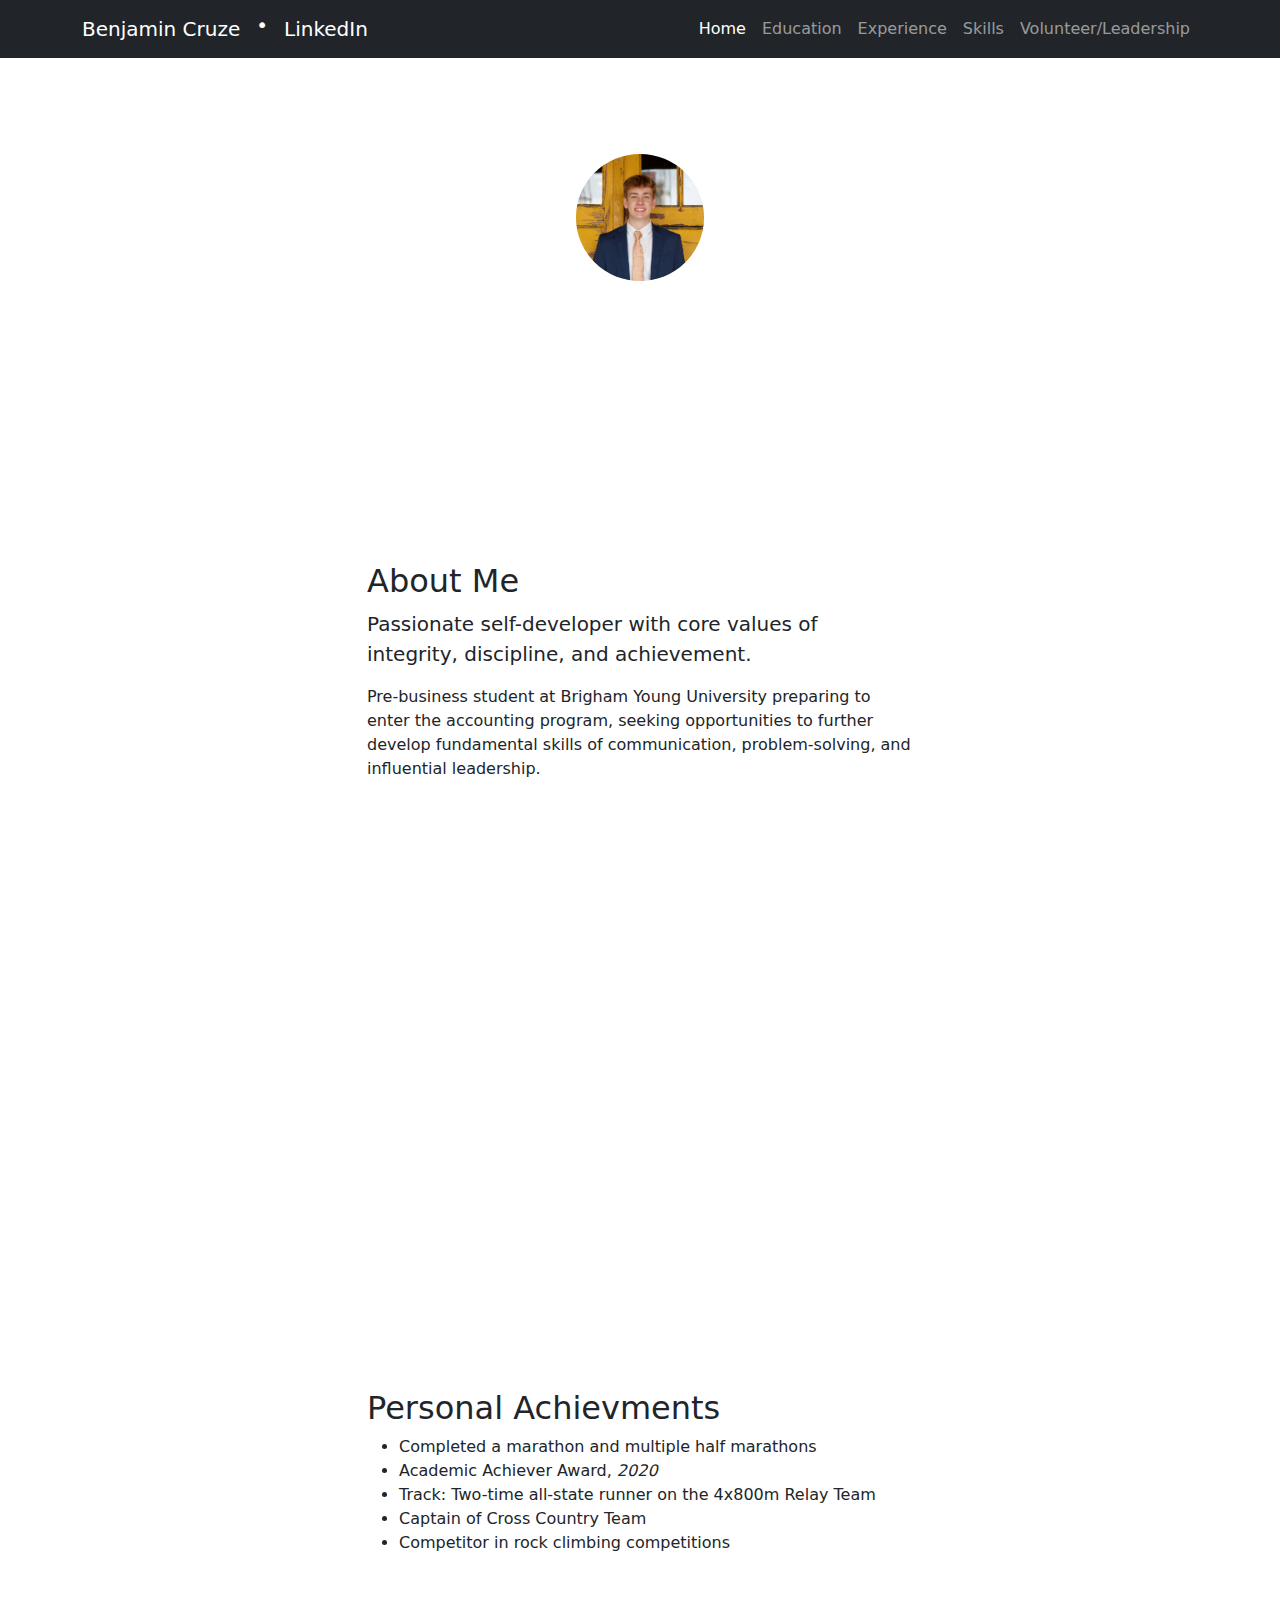
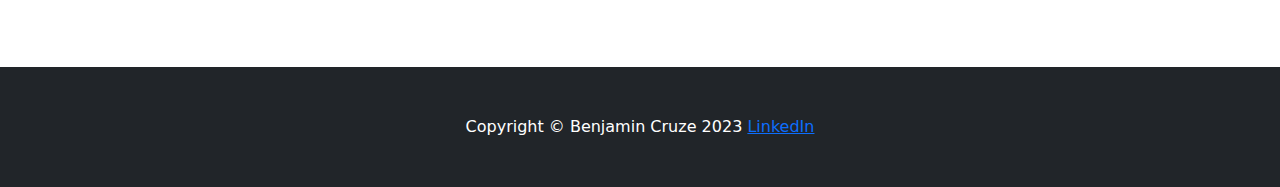
<file: index.html>
<!DOCTYPE html>
<html lang="en">
    <head>
        <meta charset="utf-8" />
        <meta name="viewport" content="width=device-width, initial-scale=1, shrink-to-fit=no" />
        <meta name="description" content="" />
        <meta name="author" content="A resume about Ben Cruze" />
        <title>My Resume</title>
        <!-- Favicon-->
        <link rel="icon" type="image/x-icon" href="assets/favicon.ico" />
        <!-- Core theme CSS (includes Bootstrap)-->
        <link href="css/styles.css" rel="stylesheet" />
    </head>
    <body>
        <!-- Responsive navbar-->
        <nav class="navbar navbar-expand-lg navbar-dark bg-dark">
            <div class="container">
                <a class="navbar-brand" href="index.html">Benjamin Cruze</a><h1 class="navbar-brand">•</h1><a class="navbar-brand" href="https://www.linkedin.com/in/ben-cruze/">LinkedIn</a>
                <button class="navbar-toggler" type="button" data-bs-toggle="collapse" data-bs-target="#navbarSupportedContent" aria-controls="navbarSupportedContent" aria-expanded="false" aria-label="Toggle navigation"><span class="navbar-toggler-icon"></span></button>
                <div class="collapse navbar-collapse" id="navbarSupportedContent">
                    <ul class="navbar-nav ms-auto mb-2 mb-lg-0">
                        <li class="nav-item"><a class="nav-link active" aria-current="page" href="index.html">Home</a></li>
                        <li class="nav-item"><a class="nav-link" href="Education.html">Education</a></li>
                        <li class="nav-item"><a class="nav-link" href="experience.html">Experience</a></li>
                        <li class="nav-item"><a class="nav-link" href="Skills.html">Skills</a></li>
                        <li class="nav-item"><a class="nav-link" href="Volunteer.html">Volunteer/Leadership</a></li>
                    </ul>
                </div>
            </div>
        </nav>
        <!-- Header - set the background image for the header in the line below-->
        <header class="py-5 bg-image-full" style="background-image: url('https://wallpaper-mania.com/wp-content/uploads/2018/09/High_resolution_wallpaper_background_ID_77701591408.jpg')">
            <div class="text-center my-5">
                <img class="img-fluid rounded-circle mb-4" src="pictures/IMG_0929 (1) copy.jpg" alt="Ben Cruze" width="10%"/>
                <h1 class="text-white fs-3 fw-bolder">Benjamin Cruze</h1>
                <p class="text-white-50 mb-0">(865) ***-**** | b********@gmail.com</p>
            </div>
        </header>
        <!-- Content section-->
        <section class="py-5">
            <div class="container my-5">
                <div class="row justify-content-center">
                    <div class="col-lg-6">
                        <h2>About Me</h2>
                        <p class="lead">Passionate self-developer with core values of integrity, discipline, and achievement.</p>
                        <p class="mb-0">Pre-business student at Brigham Young University preparing to enter the accounting program, seeking opportunities to further develop fundamental skills of communication, problem-solving, and influential leadership.</p>
                    </div>
                </div>
            </div>
        </section>
        <!-- Image element - set the background image for the header in the line below-->
        <div class="py-5 bg-image-full" style="background-image: url('https://images.pexels.com/videos/3045163/free-video-3045163.jpg?auto=compress&cs=tinysrgb&dpr=1&w=500')">
            <!-- Put anything you want here! The spacer below with inline CSS is just for demo purposes!-->
            <div style="height: 20rem"></div>
        </div>
        <!-- Content section-->
        <section class="py-5">
            <div class="container my-5">
                <div class="row justify-content-center">
                    <div class="col-lg-6">
                        <h2>Personal Achievments</h2>
                        <ul>
                            <li>Completed a marathon and multiple half marathons</li>
                            <li>Academic Achiever Award, <i>2020</i></li>
                            <li>Track: Two-time all-state runner on the 4x800m Relay Team</li>
                            <li>Captain of Cross Country Team</li>
                            <li>Competitor in rock climbing competitions</li>
                        </ul>
                    </div>
                </div>
            </div>
        </section>
        <!-- Footer-->
        <footer class="py-5 bg-dark">
            <div class="container"><p class="m-0 text-center text-white">Copyright &copy; Benjamin Cruze 2023 <a href="https://www.linkedin.com/in/ben-cruze/">LinkedIn</a></p></div>
        </footer>
        <!-- Bootstrap core JS-->
        <script src="https://cdn.jsdelivr.net/npm/bootstrap@5.2.3/dist/js/bootstrap.bundle.min.js"></script>
        <!-- Core theme JS-->
        <script src="js/scripts.js"></script>
    </body>
</html>
</file>
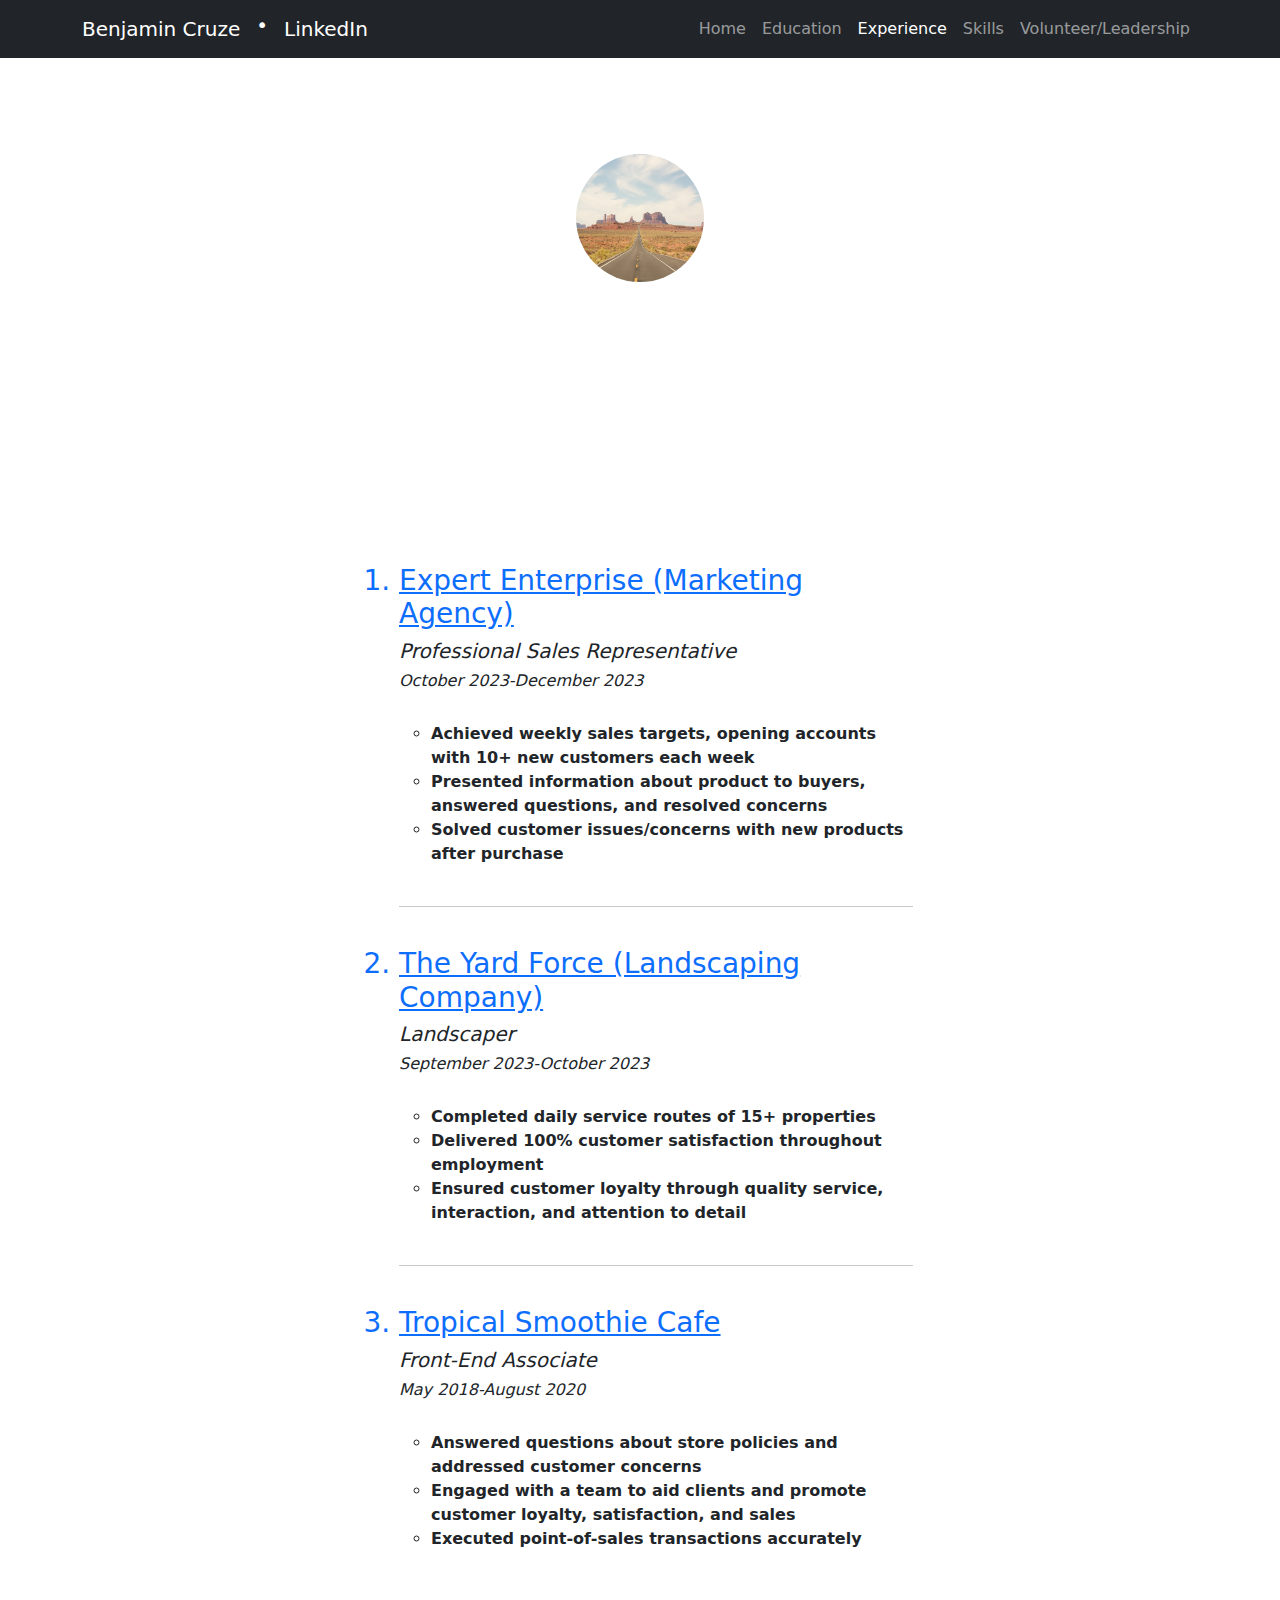
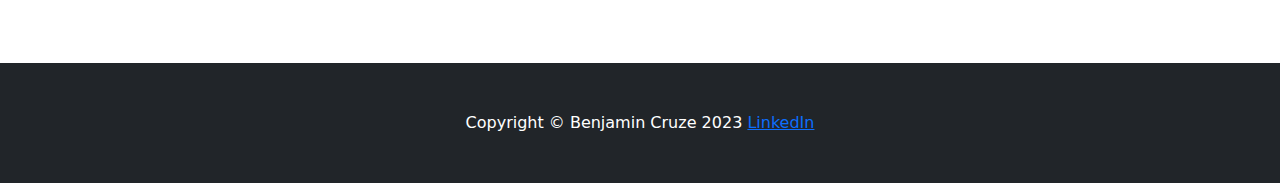
<file: experience.html>
<!DOCTYPE html>
<html lang="en">
    <head>
        <meta charset="utf-8" />
        <meta name="viewport" content="width=device-width, initial-scale=1, shrink-to-fit=no" />
        <meta name="description" content="" />
        <meta name="author" content="A resume about Ben Cruze" />
        <title>My Resume</title>
        <!-- Favicon-->
        <link rel="icon" type="image/x-icon" href="assets/favicon.ico" />
        <!-- Core theme CSS (includes Bootstrap)-->
        <link href="css/styles.css" rel="stylesheet" />
    </head>
    <body>
        <!-- Responsive navbar-->
        <nav class="navbar navbar-expand-lg navbar-dark bg-dark">
            <div class="container">
                <a class="navbar-brand" href="index.html">Benjamin Cruze</a><h1 class="navbar-brand">•</h1><a class="navbar-brand" href="https://www.linkedin.com/in/ben-cruze/">LinkedIn</a>
                <button class="navbar-toggler" type="button" data-bs-toggle="collapse" data-bs-target="#navbarSupportedContent" aria-controls="navbarSupportedContent" aria-expanded="false" aria-label="Toggle navigation"><span class="navbar-toggler-icon"></span></button>
                <div class="collapse navbar-collapse" id="navbarSupportedContent">
                    <ul class="navbar-nav ms-auto mb-2 mb-lg-0">
                        <li class="nav-item"><a class="nav-link" aria-current="page" href="index.html">Home</a></li>
                        <li class="nav-item"><a class="nav-link" href="Education.html">Education</a></li>
                        <li class="nav-item"><a class="nav-link active" href="experience.html">Experience</a></li>
                        <li class="nav-item"><a class="nav-link" href="Skills.html">Skills</a></li>
                        <li class="nav-item"><a class="nav-link" href="Volunteer.html">Volunteer/Leadership</a></li>
                    </ul>
                </div>
            </div>
        </nav>
        <!-- Header - set the background image for the header in the line below-->
        <header class="py-5 bg-image-full" style="background-image: url('https://wallpaper-mania.com/wp-content/uploads/2018/09/High_resolution_wallpaper_background_ID_77701591408.jpg')">
            <div class="text-center my-5">
                <img class="img-fluid rounded-circle mb-4" src="pictures/IMG_4173.jpg" alt="Monument Valley" width="10%"/>
                <h1 class="text-white fs-3 fw-bolder">Experience</h1>
                <p class="text-white-50 mb-0">Here is a list of the work experience I have had so far.</p>
            </div>
        </header>
        <!-- Content section-->
        <section class="py-5">
            <div class="container my-5">
                <div class="row justify-content-center">
                    <div class="col-lg-6">
                        <ol>
                            <a href="https://expertenterpriseutah.com/" target="_blank"><h3><li>Expert Enterprise (Marketing Agency)</h3></li></a>
                            <h5><i>Professional Sales Representative</i></h5>
                            <h6><i>October 2023-December 2023</i></h6>
                            <br>
                            <ul>
                                <li><b>Achieved weekly sales targets, opening accounts with 10+ new customers each week</b></li>
                                <li><b>Presented information about product to buyers, answered questions, and resolved concerns</b></li>
                                <li><b>Solved customer issues/concerns with new products after purchase</b></li>
                            </ul>
                            <br><hr><br>
                            <a href="https://theyardforce.com/" target="_blank"><h3><li>The Yard Force (Landscaping Company)</h3></li></a>
                            <h5><i>Landscaper</i></h5>
                            <h6><i>September 2023-October 2023</i></h6>
                            <br>
                            <ul>
                                <li><b>Completed daily service routes of 15+ properties</b></li>
                                <li><b>Delivered 100% customer satisfaction throughout employment</b></li>
                                <li><b>Ensured customer loyalty through quality service, interaction, and attention to detail</b></li>
                            </ul>
                            <br><hr><br>
                            <a href="https://www.tropicalsmoothiecafe.com/" target="_blank"><h3><li>Tropical Smoothie Cafe</h3></li></a>
                            <h5><i>Front-End Associate</i></h5>
                            <h6><i>May 2018-August 2020</i></h6>
                            <br>
                            <ul>
                                <li><b>Answered questions about store policies and addressed customer concerns</b></li>
                                <li><b>Engaged with a team to aid clients and promote customer loyalty, satisfaction, and sales</b></li>
                                <li><b>Executed point-of-sales transactions accurately</b></li>
                            </ul>
                        </ol>
                    </div>
                </div>
            </div>
        </section>
        <!-- Footer-->
        <footer class="py-5 bg-dark">
            <div class="container"><p class="m-0 text-center text-white">Copyright &copy; Benjamin Cruze 2023 <a href="https://www.linkedin.com/in/ben-cruze/">LinkedIn</a></p></div>
        </footer>
        <!-- Bootstrap core JS-->
        <script src="https://cdn.jsdelivr.net/npm/bootstrap@5.2.3/dist/js/bootstrap.bundle.min.js"></script>
        <!-- Core theme JS-->
        <script src="js/scripts.js"></script>
    </body>
</html>
</file>
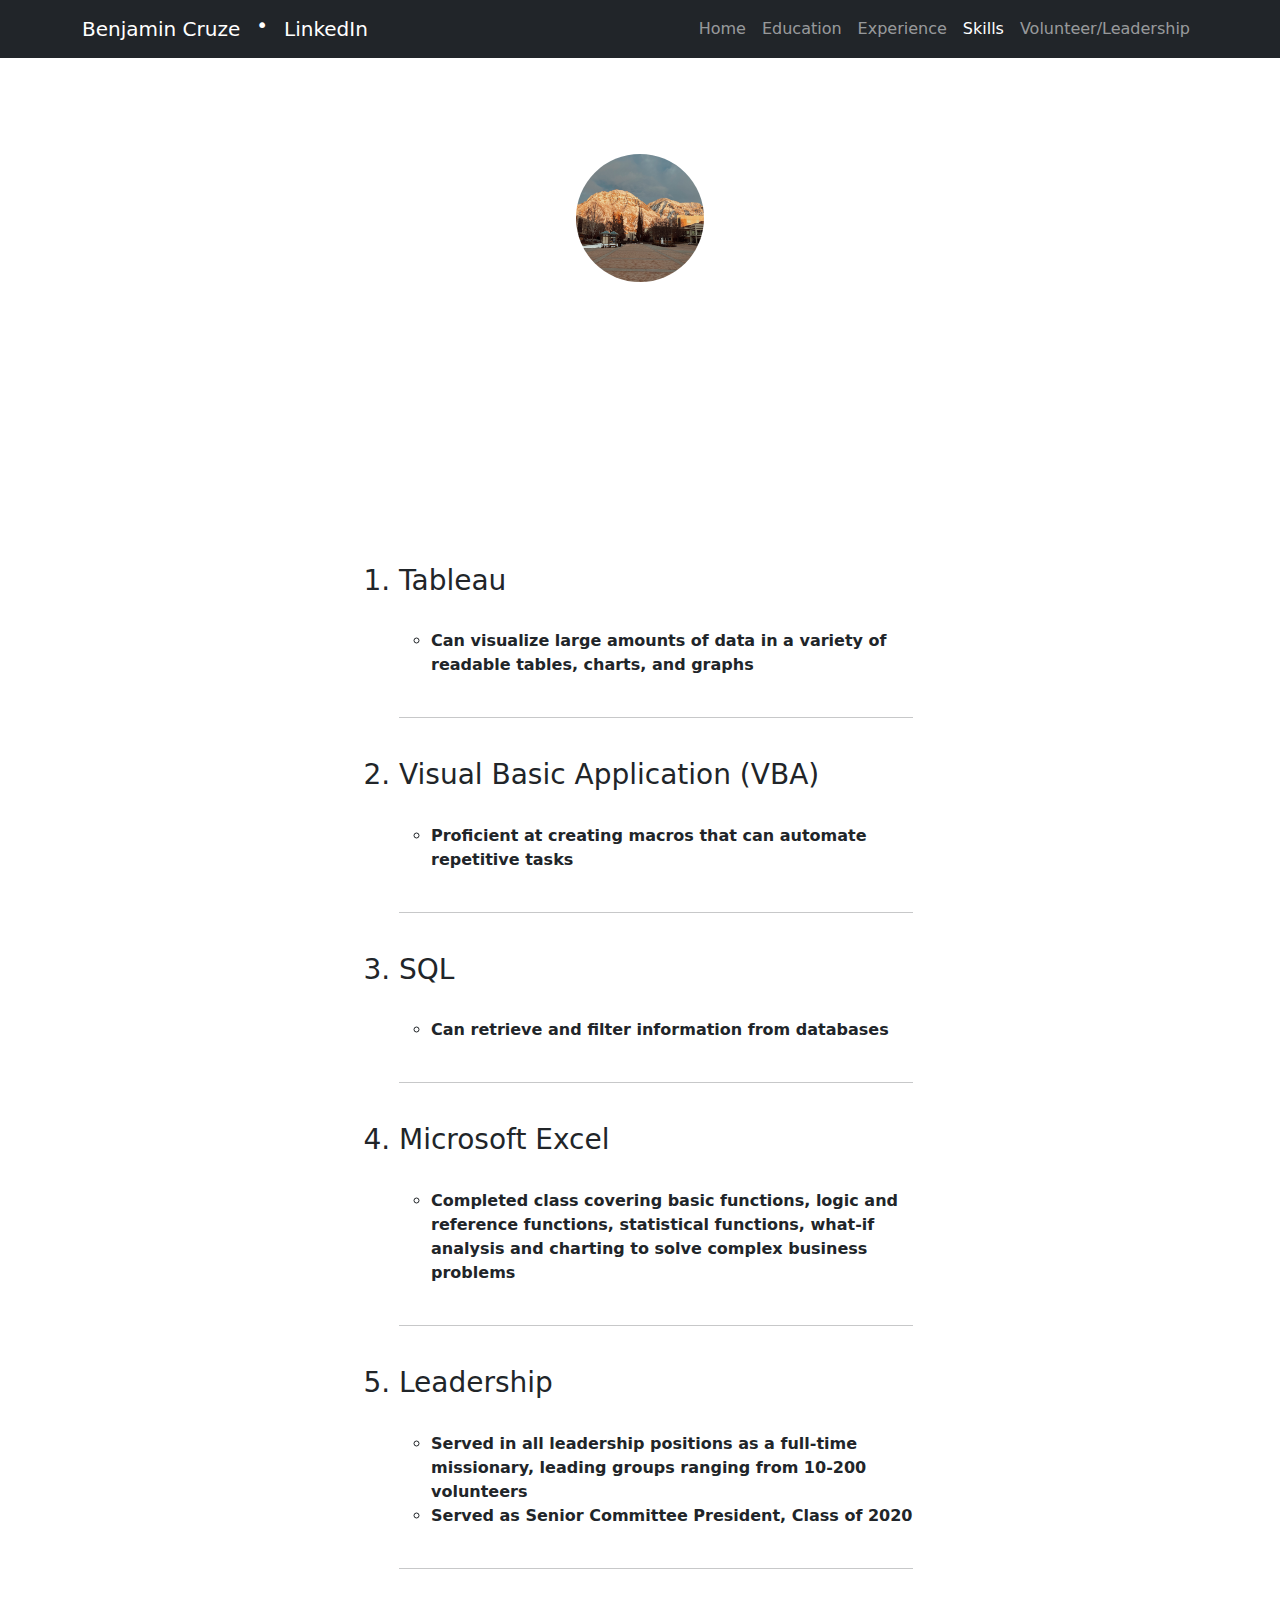
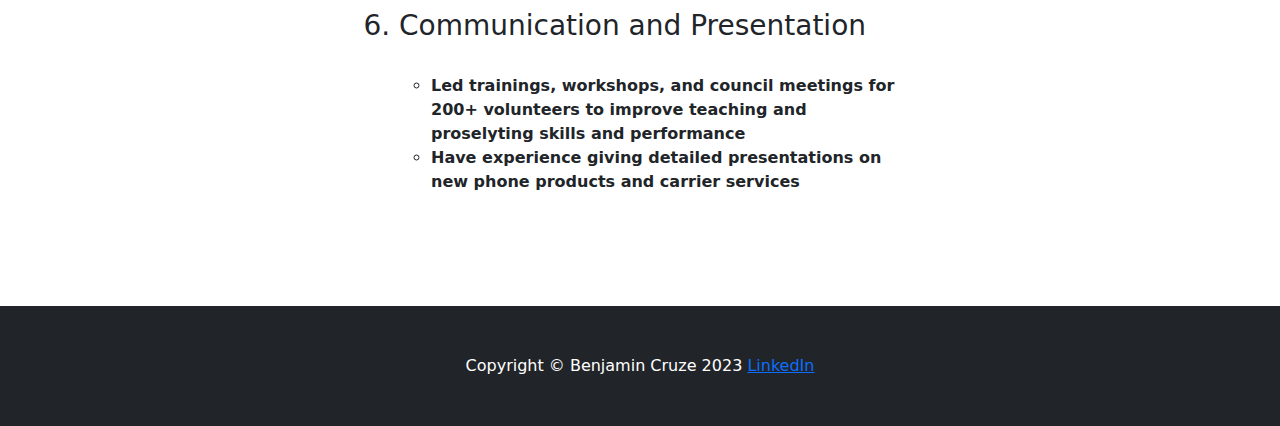
<file: Skills.html>
<!DOCTYPE html>
<html lang="en">
    <head>
        <meta charset="utf-8" />
        <meta name="viewport" content="width=device-width, initial-scale=1, shrink-to-fit=no" />
        <meta name="description" content="" />
        <meta name="author" content="A resume about Ben Cruze" />
        <title>My Resume</title>
        <!-- Favicon-->
        <link rel="icon" type="image/x-icon" href="assets/favicon.ico" />
        <!-- Core theme CSS (includes Bootstrap)-->
        <link href="css/styles.css" rel="stylesheet" />
    </head>
    <body>
        <!-- Responsive navbar-->
        <nav class="navbar navbar-expand-lg navbar-dark bg-dark">
            <div class="container">
                <a class="navbar-brand" href="index.html">Benjamin Cruze</a><h1 class="navbar-brand">•</h1><a class="navbar-brand" href="https://www.linkedin.com/in/ben-cruze/">LinkedIn</a>
                <button class="navbar-toggler" type="button" data-bs-toggle="collapse" data-bs-target="#navbarSupportedContent" aria-controls="navbarSupportedContent" aria-expanded="false" aria-label="Toggle navigation"><span class="navbar-toggler-icon"></span></button>
                <div class="collapse navbar-collapse" id="navbarSupportedContent">
                    <ul class="navbar-nav ms-auto mb-2 mb-lg-0">
                        <li class="nav-item"><a class="nav-link" aria-current="page" href="index.html">Home</a></li>
                        <li class="nav-item"><a class="nav-link" href="Education.html">Education</a></li>
                        <li class="nav-item"><a class="nav-link" href="experience.html">Experience</a></li>
                        <li class="nav-item"><a class="nav-link active" href="Skills.html">Skills</a></li>
                        <li class="nav-item"><a class="nav-link" href="Volunteer.html">Volunteer/Leadership</a></li>


                    </ul>
                </div>
            </div>
        </nav>
        <!-- Header - set the background image for the header in the line below-->
        <header class="py-5 bg-image-full" style="background-image: url('https://wallpaper-mania.com/wp-content/uploads/2018/09/High_resolution_wallpaper_background_ID_77701591408.jpg')">
            <div class="text-center my-5">
                <img class="img-fluid rounded-circle mb-4" src="pictures/IMG_0373.jpg" alt="BYU Mountains" width="10%"/>
                <h1 class="text-white fs-3 fw-bolder">Skills</h1>
                <p class="text-white-50 mb-0">Through my education, volunteer, and work experience, I have acquired relevant, useful skills.</p>
            </div>
        </header>
        <!-- Content section-->
        <section class="py-5">
            <div class="container my-5">
                <div class="row justify-content-center">
                    <div class="col-lg-6">
                        <ol>
                            <h3><li>Tableau</h3></li>
                            <!--<h5><i></i></h5>
                            <h6><i></i></h6>-->
                            <br>
                            <ul>
                                <li><b>Can visualize large amounts of data in a variety of readable tables, charts, and graphs</b></li>
                            </ul>
                            <br><hr><br>
                            <h3><li>Visual Basic Application (VBA)</h3></li>
                            <br>
                            <ul>
                                <li><b>Proficient at creating macros that can automate repetitive tasks</b></li>
                            </ul>
                            <br><hr><br>
                            <h3><li>SQL</h3></li>
                            <br>
                            <ul>
                                <li><b>Can retrieve and filter information from databases</b></li>
                            </ul>
                            <br><hr><br>
                            <h3><li>Microsoft Excel</h3></li>
                            <br>
                            <ul>
                                <li><b>Completed class covering basic functions, logic and reference functions, statistical functions, what-if analysis and charting to solve complex business problems</b></li>
                            </ul>
                            <br><hr><br>
                            <h3><li>Leadership</h3></li>
                            <br>
                            <ul>
                                <li><b>Served in all leadership positions as a full-time missionary, leading groups ranging from 10-200 volunteers</b></li>
                                <li><b>Served as Senior Committee President, Class of 2020</b></li>
                            </ul>
                            <br><hr><br>
                            <h3><li>Communication and Presentation</h3></li>
                            <br>
                            <ul>
                                <li><b>Led trainings, workshops, and council meetings for 200+ volunteers to improve teaching and proselyting skills and performance</b></li>
                                <li><b>Have experience giving detailed presentations on new phone products and carrier services</b></li>
                            </ul>
                        </ol>
                    </div>
                </div>
            </div>
        </section>
        <!-- Footer-->
        <footer class="py-5 bg-dark">
            <div class="container"><p class="m-0 text-center text-white">Copyright &copy; Benjamin Cruze 2023 <a href="https://www.linkedin.com/in/ben-cruze/">LinkedIn</a></p></div>
        </footer>
        <!-- Bootstrap core JS-->
        <script src="https://cdn.jsdelivr.net/npm/bootstrap@5.2.3/dist/js/bootstrap.bundle.min.js"></script>
        <!-- Core theme JS-->
        <script src="js/scripts.js"></script>
    </body>
</html>
</file>
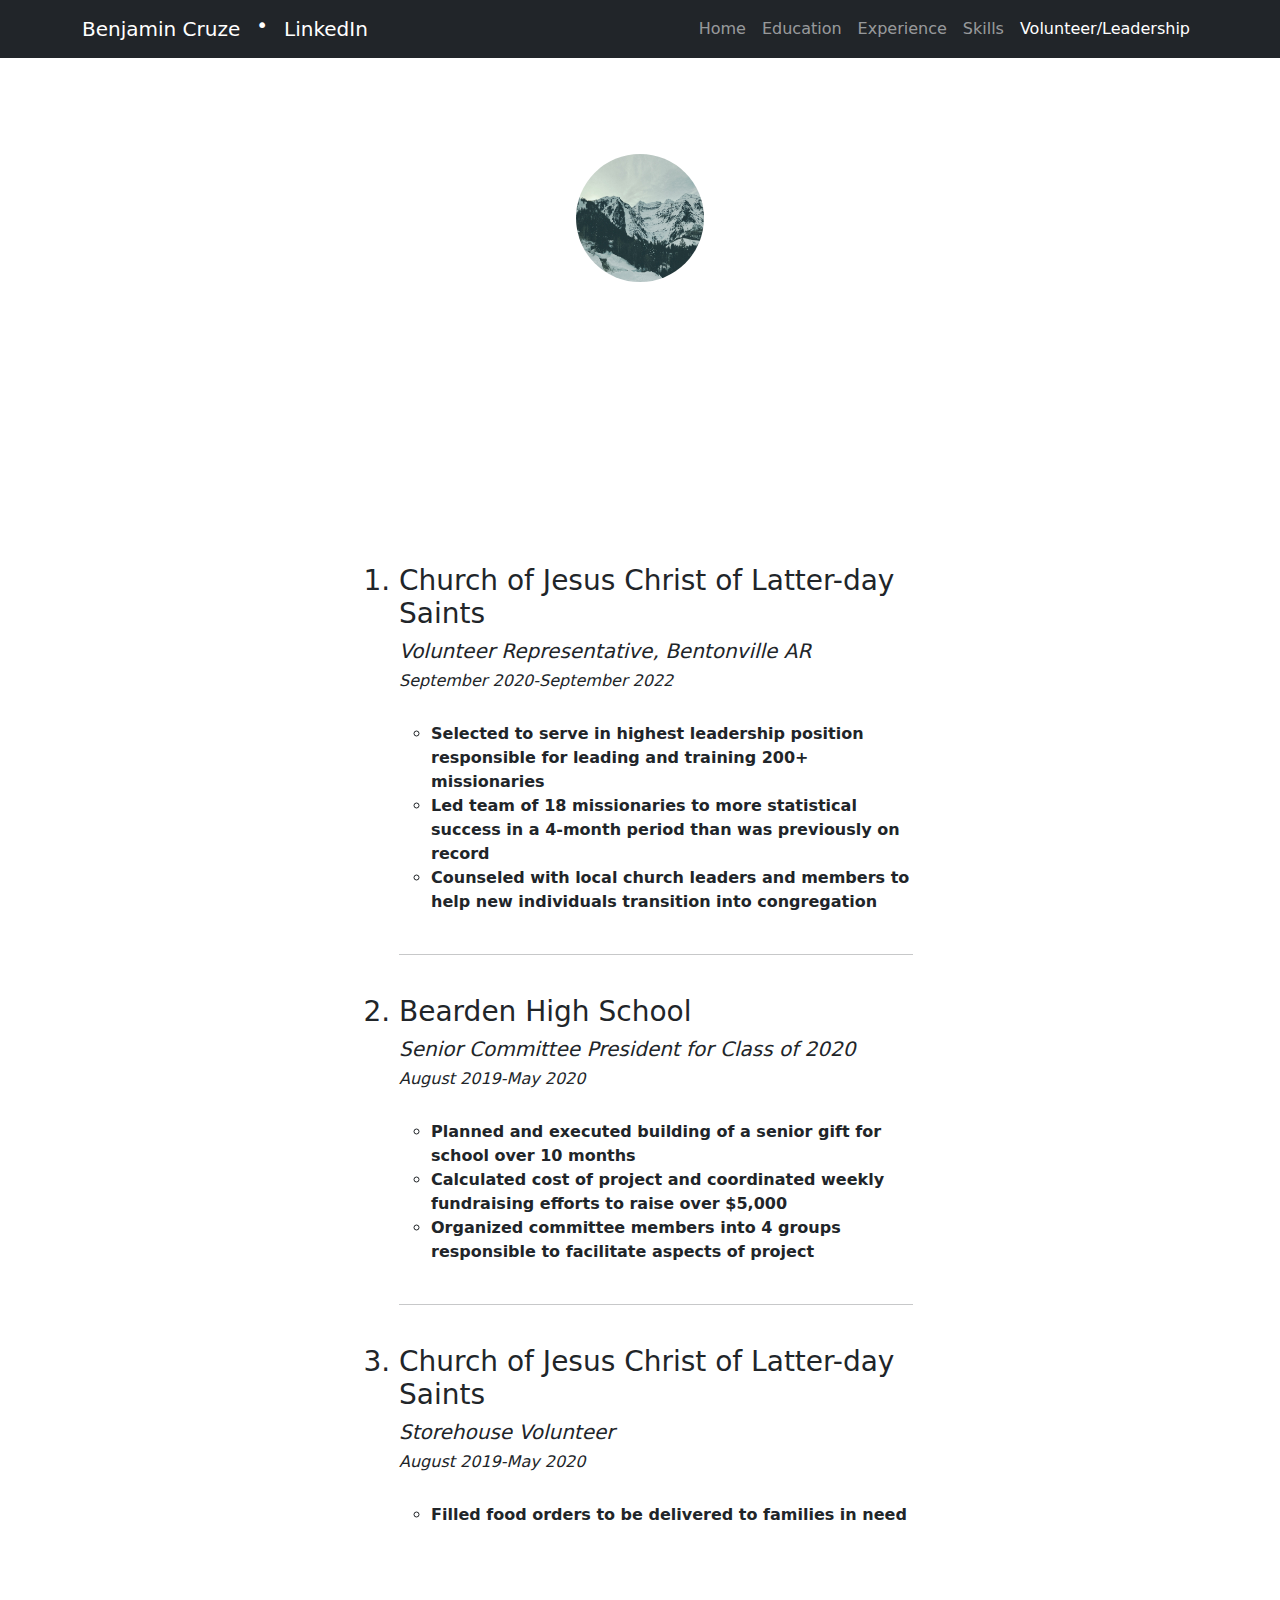
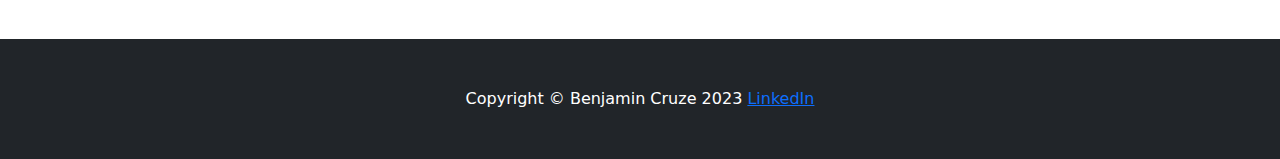
<file: Volunteer.html>
<!DOCTYPE html>
<html lang="en">
    <head>
        <meta charset="utf-8" />
        <meta name="viewport" content="width=device-width, initial-scale=1, shrink-to-fit=no" />
        <meta name="description" content="" />
        <meta name="author" content="A resume about Ben Cruze" />
        <title>My Resume</title>
        <!-- Favicon-->
        <link rel="icon" type="image/x-icon" href="assets/favicon.ico" />
        <!-- Core theme CSS (includes Bootstrap)-->
        <link href="css/styles.css" rel="stylesheet" />
    </head>
    <body>
        <!-- Responsive navbar-->
        <nav class="navbar navbar-expand-lg navbar-dark bg-dark">
            <div class="container">
                <a class="navbar-brand" href="index.html">Benjamin Cruze</a><h1 class="navbar-brand">•</h1><a class="navbar-brand" href="https://www.linkedin.com/in/ben-cruze/">LinkedIn</a>
                <button class="navbar-toggler" type="button" data-bs-toggle="collapse" data-bs-target="#navbarSupportedContent" aria-controls="navbarSupportedContent" aria-expanded="false" aria-label="Toggle navigation"><span class="navbar-toggler-icon"></span></button>
                <div class="collapse navbar-collapse" id="navbarSupportedContent">
                    <ul class="navbar-nav ms-auto mb-2 mb-lg-0">
                        <li class="nav-item"><a class="nav-link" aria-current="page" href="index.html">Home</a></li>
                        <li class="nav-item"><a class="nav-link" href="Education.html">Education</a></li>
                        <li class="nav-item"><a class="nav-link" href="experience.html">Experience</a></li>
                        <li class="nav-item"><a class="nav-link" href="Skills.html">Skills</a></li>
                        <li class="nav-item"><a class="nav-link active" href="Volunteer.html">Volunteer/Leadership</a></li>

                    </ul>
                </div>
            </div>
        </nav>
        <!-- Header - set the background image for the header in the line below-->
        <header class="py-5 bg-image-full" style="background-image: url('https://wallpaper-mania.com/wp-content/uploads/2018/09/High_resolution_wallpaper_background_ID_77701591408.jpg')">
            <div class="text-center my-5">
                <img class="img-fluid rounded-circle mb-4" src="pictures/IMG_0490 copy.JPG" alt="Sundance Resort" width="10%"/>
                <h1 class="text-white fs-3 fw-bolder">Volunteer and Leadership Experience</h1>
                <p class="text-white-50 mb-0">Through leadership and service opportunities, I have gained a love for people and a desire to help others in any way I can.</p>
            </div>
        </header>
        <!-- Content section-->
        <section class="py-5">
            <div class="container my-5">
                <div class="row justify-content-center">
                    <div class="col-lg-6">
                        <ol>
                            <h3><li>Church of Jesus Christ of Latter-day Saints</h3></li>
                            <h5><i>Volunteer Representative, Bentonville AR</i></h5>
                            <h6><i>September 2020-September 2022</i></h6>
                            <br>
                            <ul>
                                <li><b>Selected to serve in highest leadership position responsible for leading and training 200+ missionaries</b></li>
                                <li><b>Led team of 18 missionaries to more statistical success in a 4-month period than was previously on record</b></li>
                                <li><b>Counseled with local church leaders and members to help new individuals transition into congregation</b></li>
                            </ul>
                            <br><hr><br>
                            <h3><li>Bearden High School</h3></li>
                            <h5><i>Senior Committee President for Class of 2020</i></h5>
                            <h6><i>August 2019-May 2020</i></h6>
                            <br>
                            <ul>
                                <li><b>Planned and executed building of a senior gift for school over 10 months</b></li>
                                <li><b>Calculated cost of project and coordinated weekly fundraising efforts to raise over $5,000</b></li>
                                <li><b>Organized committee members into 4 groups responsible to facilitate aspects of project</b></li>
                            </ul>
                            <br><hr><br>
                            <h3><li>Church of Jesus Christ of Latter-day Saints</h3></li>
                            <h5><i>Storehouse Volunteer</i></h5>
                            <h6><i>August 2019-May 2020</i></h6>
                            <br>
                            <ul>
                                <li><b>Filled food orders to be delivered to families in need</b></li>
                            </ul>
                        </ol>
                    </div>
                </div>
            </div>
        </section>
        <!-- Image element - set the background image for the header in the line below
        <div class="py-5 bg-image-full" style="background-image: url('https://garden.spoonflower.com/c/8050763/p/f/m/0dNf4Sd7GU0fFFFd8Fzt9YYFWcR0OBJz9U2SA9auCpz0-tz5fKY/maroon%20solid.jpg')">
            Put anything you want here! The spacer below with inline CSS is just for demo purposes!
            <div style="height: 20rem"></div>
        </div>
        Content section
        <section class="py-5">
            <div class="container my-5">
                <div class="row justify-content-center">
                    <div class="col-lg-6">
                        <h2>Engaging Background Images</h2>
                        <p class="lead">The background images used in this template are sourced from Unsplash and are open source and free to use.</p>
                        <p class="mb-0">I can't tell you how many people say they were turned off from science because of a science teacher that completely sucked out all the inspiration and enthusiasm they had for the course.</p>
                    </div>
                </div>
            </div>
        </section>
    -->
        <!-- Footer-->
        <footer class="py-5 bg-dark">
            <div class="container"><p class="m-0 text-center text-white">Copyright &copy; Benjamin Cruze 2023 <a href="https://www.linkedin.com/in/ben-cruze/">LinkedIn</a></p></div>
        </footer>
        <!-- Bootstrap core JS-->
        <script src="https://cdn.jsdelivr.net/npm/bootstrap@5.2.3/dist/js/bootstrap.bundle.min.js"></script>
        <!-- Core theme JS-->
        <script src="js/scripts.js"></script>
    </body>
</html>
</file>
